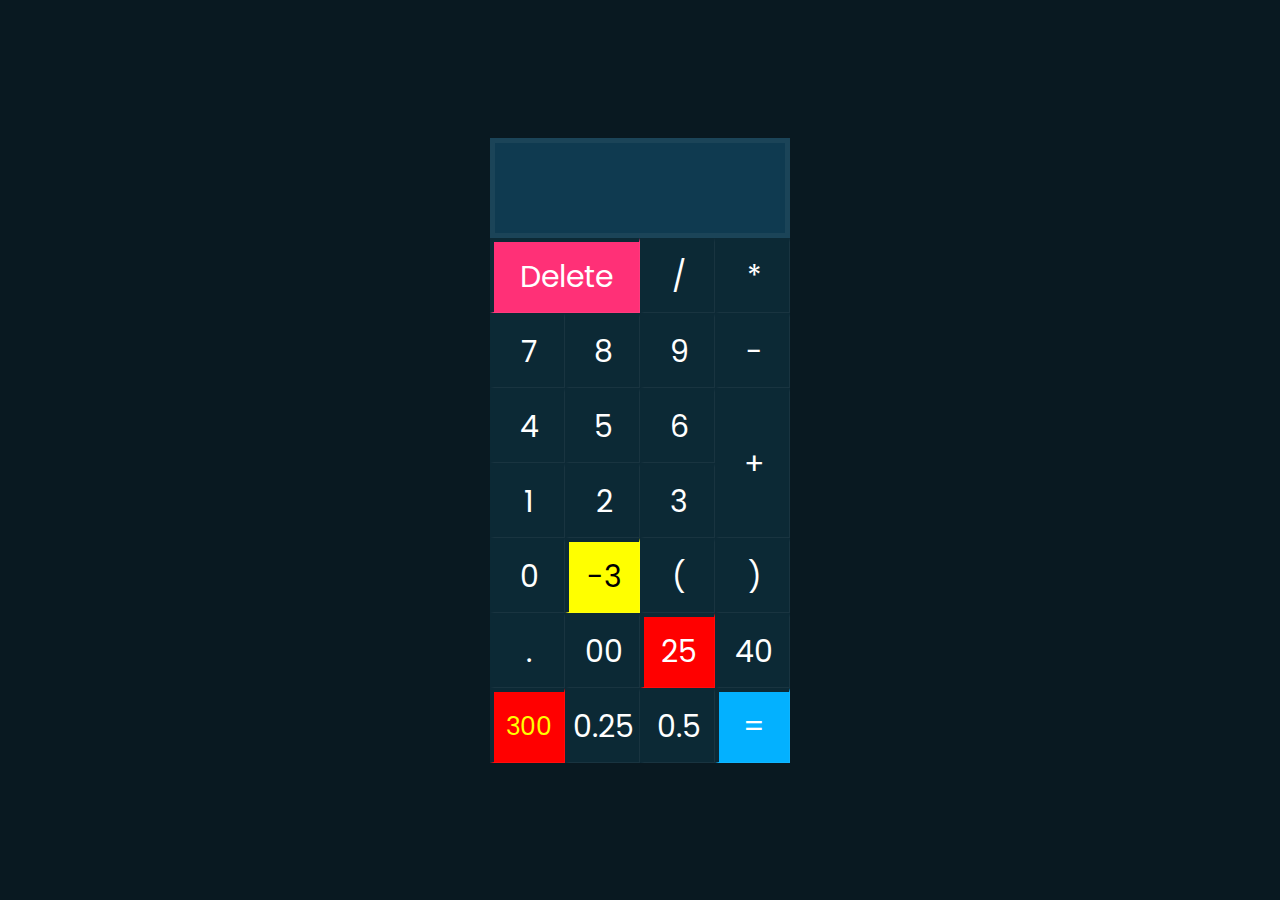
<file: index.html>
<!DOCTYPE html>
<html lang="en">
<head>
    <meta charset="UTF-8">
    <meta name="viewport" content="width=device-width, initial-scale=1.0">
    <title>First Calculator site</title>
    <link rel="stylesheet" href="css/style.css">
    <link rel="icon" href="icons/icon.png">
    <link href="https://fonts.googleapis.com/css?family=Poppins:100,100italic,200,200italic,300,300italic,regular,italic,500,500italic,600,600italic,700,700italic,800,800italic,900,900italic" rel="stylesheet"/>
</head>
<body>
    <form class="calculator" name="calcul">
        <input type="text" name="txt" class="value" readonly>
        <span class="numb clear" onclick="document.calcul.txt.value = '' ">Delete</span>
        <span class="numb" onclick="document.calcul.txt.value += '/' ">/</span>
        <span class="numb" onclick="document.calcul.txt.value += '*' ">*</span>
        <span class="numb" onclick="document.calcul.txt.value += '7' ">7</span>
        <span class="numb" onclick="document.calcul.txt.value += '8' ">8</span>
        <span class="numb" onclick="document.calcul.txt.value += '9' ">9</span>
        <span class="numb" onclick="document.calcul.txt.value += '-' ">-</span>
        <span class="numb" onclick="document.calcul.txt.value += '4' ">4</span>
        <span class="numb" onclick="document.calcul.txt.value += '5' ">5</span>
        <span class="numb" onclick="document.calcul.txt.value += '6' ">6</span>
        <span class="numb plus" onclick="document.calcul.txt.value += '+' ">+</span>
        <span class="numb" onclick="document.calcul.txt.value += '1' ">1</span>
        <span class="numb" onclick="document.calcul.txt.value += '2' ">2</span>
        <span class="numb" onclick="document.calcul.txt.value += '3' ">3</span>
        <span class="numb" onclick="document.calcul.txt.value += '0' ">0</span>
        <span id="musicbutt-3" class="numb minus_3" onclick="document.calcul.txt.value += '-3' ">-3</span>
        <span class="numb" onclick="document.calcul.txt.value += '(' ">(</span>
        <span class="numb" onclick="document.calcul.txt.value += ')' ">)</span>
        <span class="numb" onclick="document.calcul.txt.value += '.' ">.</span>
        <span class="numb" onclick="document.calcul.txt.value += '00' ">00</span>
        <span class="numb over_numb" onclick="document.calcul.txt.value += '25' ">25</span>
        <span class="numb" id="musicbutt40" onclick="document.calcul.txt.value += '40' ">40</span>
        <span class="numb trak_numb" onclick="document.calcul.txt.value += '300' ">300</span>
        <span class="numb alc_numb" id="alc-1" onclick="document.calcul.txt.value += '0.25' ">0.25</span>
        <span class="numb" id="alc-2" onclick="document.calcul.txt.value += '0.5' ">0.5</span>
        <span class="numb equal" onclick="document.calcul.txt.value = eval(calcul.txt.value)">=</span>
    </form>
</body>
</html>
</file>
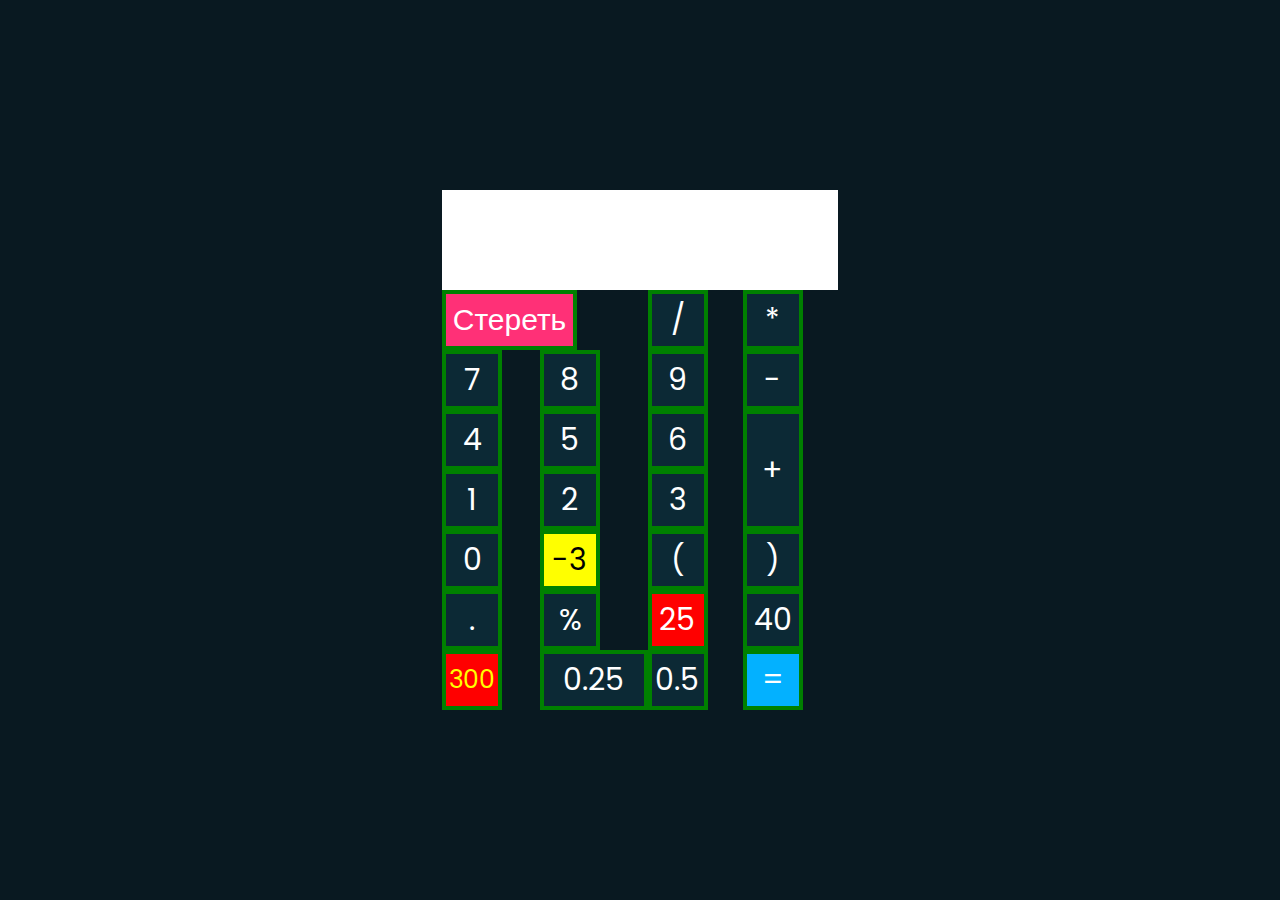
<file: First Calculator/index.html>
<!DOCTYPE html>
<html lang="en">
<head>
    <meta charset="UTF-8">
    <meta name="viewport" content="width=device-width, initial-scale=1.0">
    <title>First Calculator site</title>
    <!-- <title>Memes Calculator</title> -->
    <link rel="stylesheet" href="css/style.css">
    <link rel="icon" href="logosite.png">
</head>
<body>
    <form class="calculator" name="calcul">
        <input type="text" name="txt" class="value" readonly>
        <span class="numb clear" onclick="document.calcul.txt.value = '' ">Стереть</span>
        <span class="numb" onclick="document.calcul.txt.value += '/' ">/</span>
        <span class="numb" onclick="document.calcul.txt.value += '*' ">*</span>
        <span class="numb" onclick="document.calcul.txt.value += '7' ">7</span>

        <span class="numb" onclick="document.calcul.txt.value += '8' ">8</span>
        <span class="numb" onclick="document.calcul.txt.value += '9' ">9</span>
        <span class="numb" onclick="document.calcul.txt.value += '-' ">-</span>
        <span class="numb" onclick="document.calcul.txt.value += '4' ">4</span>

        <span class="numb" onclick="document.calcul.txt.value += '5' ">5</span>
        <span class="numb" onclick="document.calcul.txt.value += '6' ">6</span>
        <span class="numb plus" onclick="document.calcul.txt.value += '+' ">+</span>
        <span class="numb" onclick="document.calcul.txt.value += '1' ">1</span>

        <span class="numb" onclick="document.calcul.txt.value += '2' ">2</span>
        <span class="numb" onclick="document.calcul.txt.value += '3' ">3</span>
        <span class="numb" onclick="document.calcul.txt.value += '0' ">0</span>
        <span id="musicbutt-3" class="numb minus_3" onclick="document.calcul.txt.value += '-3' ">-3</span>

        <span class="numb" onclick="document.calcul.txt.value += '(' ">(</span>
        <span class="numb" onclick="document.calcul.txt.value += ')' ">)</span>
        <span class="numb" onclick="document.calcul.txt.value += '.' ">.</span>
        <span class="numb" onclick="document.calcul.txt.value += '%' ">%</span>
        <span class="numb over_numb" onclick="document.calcul.txt.value += '25' ">25</span>
        
        <span class="numb" id="musicbutt40" onclick="document.calcul.txt.value += '40' ">40</span>
        <span class="numb trak_numb" onclick="document.calcul.txt.value += '300' ">300</span>
        <span class="numb alc_numb" id="alc-1" onclick="document.calcul.txt.value += '0.25' ">0.25</span>
        <span class="numb" id="alc-2" onclick="document.calcul.txt.value += '0.5' ">0.5</span>
        <span class="numb equal" onclick="document.calcul.txt.value = eval(calcul.txt.value)">=</span>
    </form>
    <audio id="sound" src="minusthree.mp3"></audio>
    <audio id="sound40" src="music40.mp3"></audio>
    <audio id="alcosound" src="zvyakane_bokalov.mp3"></audio>
    <script>
        
        let musicbutt = document.getElementById('musicbutt-3');
        musicbutt.addEventListener('click',function () {
            document.getElementById('sound').play();
        });
        let musicbutt40 = document.getElementById('musicbutt40');
        musicbutt40.addEventListener('click',function () {
            document.getElementById('sound40').play();
        });
        let musicButt0_25 = document.getElementById('alc-1');
        musicButt0_25.addEventListener('click', function() {
            document.getElementById('alcosound').play();
        });
        let musicButt0_5 = document.getElementById('alc-2');
        musicButt0_5.addEventListener('click', function() {
            document.getElementById('alcosound').play();
        });

    </script>
    <!-- <script src="calculator.js">

    </script> -->
</body>
</html>
</file>
<file: css/style.css>
/* @import url('https://fonts.googleapis.com/css2?family=Poppins:wght@100;200;300;400;500;600;700;800;900&display=swap'); */

* {
    margin: 0;
    padding: 0;
    box-sizing: border-box;
    font-family: 'Poppins', sans-serif;
}

span {
    cursor: pointer;
    font-size: 25px;
}

body {
    background: #091921;
    display: flex;
    justify-content: center;
    align-items: center;
    min-height: 100vh;
}

.container {
    position: relative;
    background: rgba(255,255,255,0.05);
    border: 1px solid rgba(255,255,255,0.2);
    box-shadow: 5px 5px 30px rgb(0 0 0 / 20%);
    backdrop-filter: blur(10px);
}

.calculator {
    position: relative;
    display: grid;
}

.calculator .value {
    grid-column: span 4;
    border: none;
    height: 100px;
    text-align: right;
    outline: none;
    padding: 10px;
    background: #0f3a50;
    color: white;
    cursor: default;
    font-size: 30px;
    width: 300px;
    border: 5px solid rgba(255, 255, 255, 0.05);
}

.calculator span {
    user-select: none;
    cursor: pointer;
    display: grid;
    width: 75px;
    height: 75px;
    color: white;
    background: #0c2935;
    place-items: center;
    border: 4px solid #0c2935;
    font-size: 30px;
    transition: 0.5s;
    border-bottom: 1px solid rgba(255,255,255,0.05);
    border-right: 1px solid rgba(255,255,255,0.05);
}

.calculator span:hover {
    background: rgba(255,255,255,0.05);
    transition: 0s;
    cursor: pointer;
    color: rgb(0, 212, 35);
}

.calculator span:active {
    background: black;
    color: rgb(9, 165, 35);
}

.calculator span.clear {
    grid-column: span 2;
    width: 150px;
    color: white;
    background: #ff3077;
}

.calculator span.clear:hover {
    color: black;
}

.calculator span.clear:active {
    background: #b61e53;
    color: #091921;
}

.calculator span.plus {
    grid-row: span 2;
    height: 150px;
}

.calculator span.equal {
    background: #03b1ff;
}

.calculator span.equal:hover {
    color: black;
}

.calculator span.equal:active {
    background: #2ba2da;
    color: white;
}

.calculator span.minus_3 {
    background: yellow;
    color: black;
}

.calculator span.minus_3:hover {
    background: black;
    color: yellow;
}

.calculator span.trak_numb {
    background: red;
    color: yellow;
    font-size: 25px;
}

.calculator span.trak_numb:hover {
    background: black;
}

.calculator span.trak_numb:active {
    background: white;
    color: red;
}

.calculator span.over_numb {
    background: red;
}

.calculator span.over_numb:hover {
    background: white;
    color: red;
}

.calculator span.over_numb:active {
    background: black;
    color: white;
}

.calculator span.alc_numb {
    width: auto;
}
</file>
<file: First Calculator/css/style.css>
@import url('https://fonts.googleapis.com/css2?family=Poppins:wght@100;200;300;400;500;600;700;800;900&display=swap');

* {
    margin: 0;
    padding: 0;
    box-sizing: border-box;
    font-family: 'Poppins', sans-serif;
}

span {
    cursor: pointer;
    font-size: 25px;
}

body {
    background: #091921;
    display: flex;
    justify-content: center;
    align-items: center;
    min-height: 100vh;
}

.calculator {
    position: relative;
    display: grid;
}

.calculator .value {
    grid-column: span 4;
    border: none;
    height: 100px;
    text-align: right;
    outline: none;
    padding: 5px;
    font-size: 20px;
}

.calculator span {
    user-select: none;
    display: grid;
    width: 60px;
    height: 60px;
    color: white;
    background: #0c2935;
    place-items: center;
    border: 4px solid green;
    font-size: 30px;
}

.calculator span:hover {
    background: #113747;
    color: greenyellow;
}

.calculator span:active {
    background: green;
    color: #111;
}

.calculator span.clear {
    grid-column: span 2;
    width: 135px;
    color: white;
    background: #ff3077;
}

.calculator span.clear:hover {
    color: black;
}

.calculator span.plus {
    grid-row: span 2;
    height: 120px;
}

.calculator span.equal {
    background: #03b1ff;
}

.calculator span.equal:hover {
    color: black;
}

.calculator span.equal:active {
    background: black;
    color: white;
}

.calculator span.minus_3 {
    background: yellow;
    color: black;
}

.calculator span.minus_3:hover {
    background: black;
    color: yellow;
}

.calculator span.trak_numb {
    background: red;
    color: yellow;
    font-size: 25px;
}

.calculator span.trak_numb:hover {
    background: black;
}

.calculator span.trak_numb:active {
    background: white;
    color: red;
}

.calculator span.over_numb {
    background: red;
}

.calculator span.over_numb:hover {
    background: white;
    color: red;
}


.calculator span.over_numb:active {
    background: black;
    color: white;
}

.calculator span.alc_numb {
    width: auto;
}
</file>
